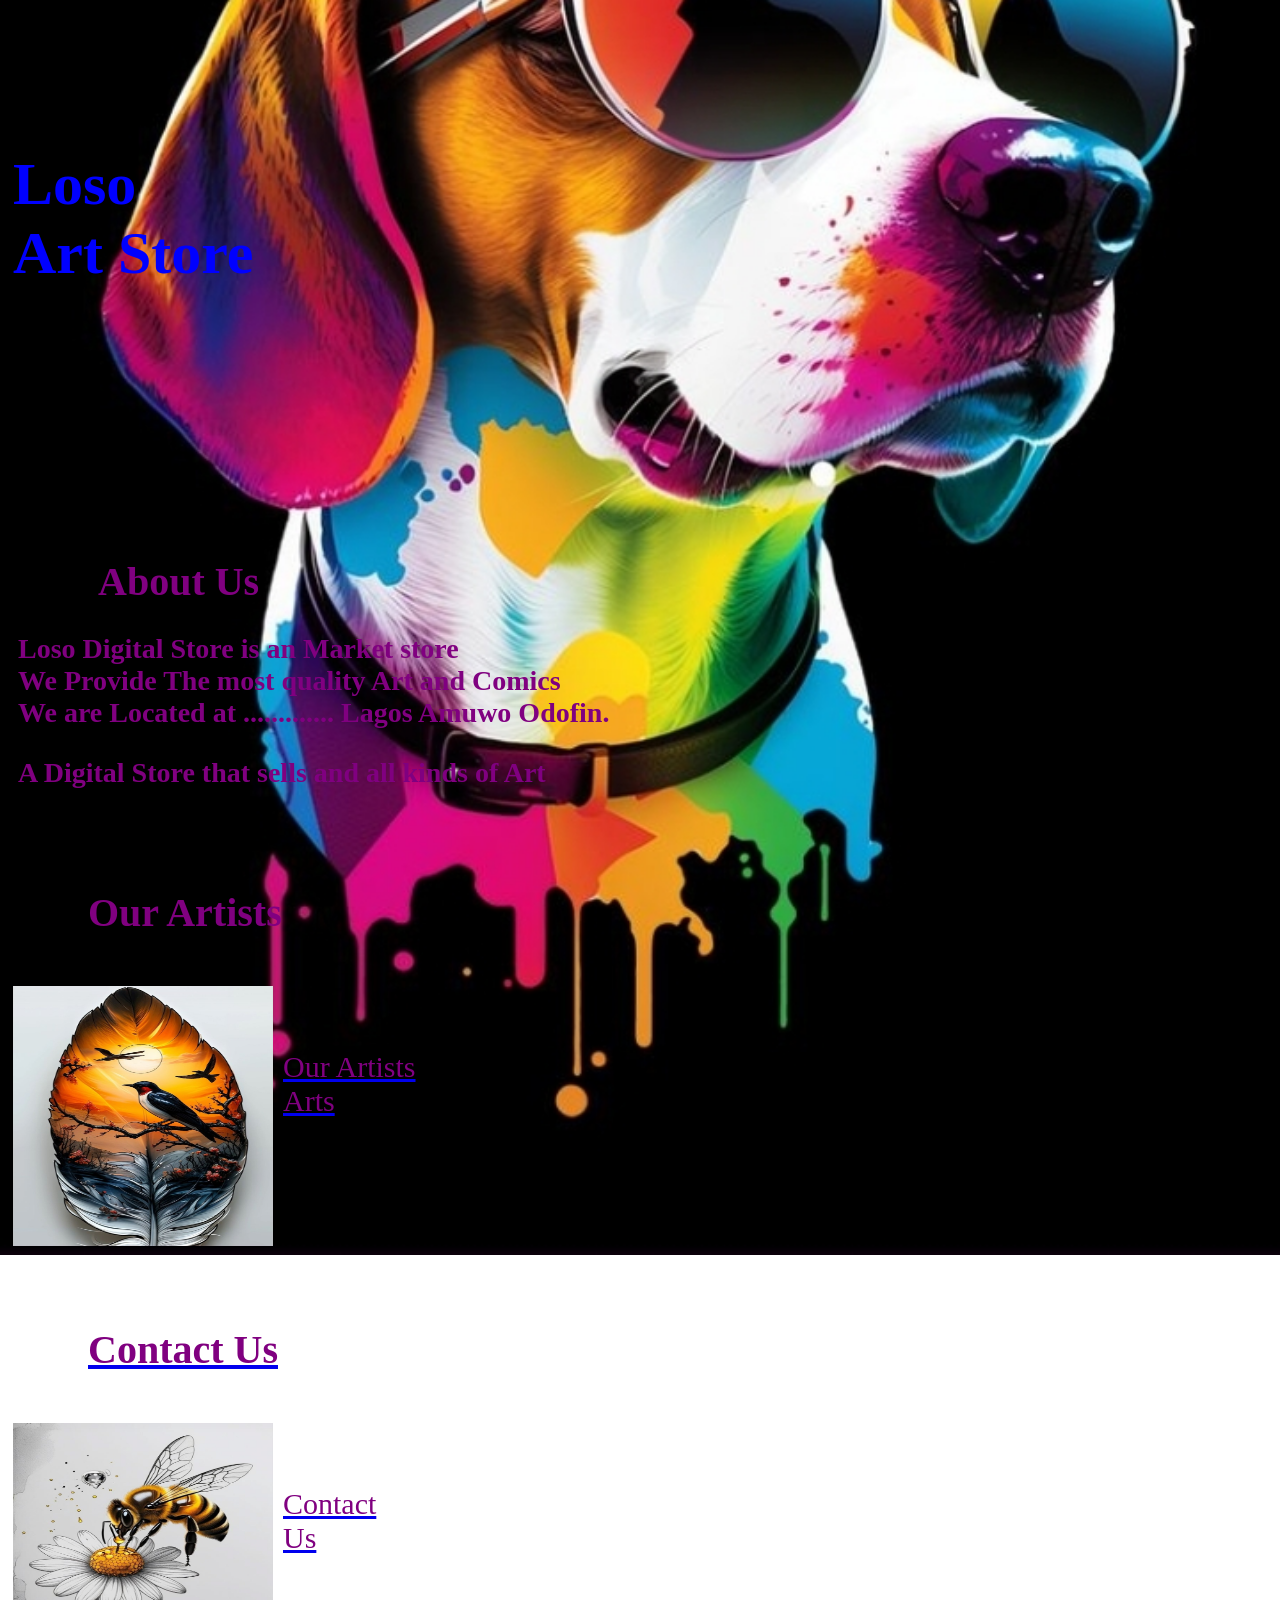
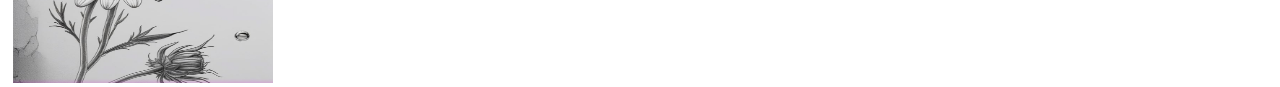
<file: index.html>
<!DOCTYPE html>
<html lang="en">
<head>
    <meta charset="UTF-8">
    <meta name="viewport" content="width=device-width, initial-scale=1.0">
    <title>Document</title>
    
    <link rel="stylesheet" href="styles.css">
</head>
<body>
    <div class="container">
        <nav>
            <h2> Loso<br> Art Store
                
            </h2>
           
        <br>
        </nav>
    </div>
       
                        <div class="aboutus"><h1 class="h1">About Us</h1>
                            
                                <p class="c">
                                    Loso Digital Store is an Market store<BR>
                                    We Provide The most quality Art and Comics<br>  We are Located at ............. Lagos Amuwo Odofin.
                                </p>
                                <p class="section-content-para">
                                    A Digital Store that sells and  all kinds of Art 
                                </p>
                            </div> <!-- /.section-content -->
                        </div>
                    </div> <!-- /.row -->
                </div> <!-- /.container-fluid -->
            </div> <!-- /.wrapper -->
        </section> <!-- /#about -->

          
          
           
          </div>
          
          
        </div></p>
        

        <div class="menu"><h2 class="h2">Our Artists </h2>


          <div class="menu">

            <div class="price"><a href="artists.html">
              <img src="./images/Screenshot_20260621-164834_Pinterest.jpg" alt="" width="260px" height="260px" />
              <div class="menu-desc text-center">
                  <span>
                    <figcaption class="text">Our Artists<br>Arts<br>
                        
                  </span>
              </div>
              
          </div>

          
      
        </div>
          
                      
       

        
    
      </div>
      
      
    <br>
    <div class="menu"><h2 class="h2">Contact Us </h2>


      <div class="menu">

        <div class="price"><a href="https://wa.link/fjft7d">
          <img src="./images/Screenshot_20260621-164912_Pinterest.jpg" alt="" width="260px" height="260px" />
          <div class="menu-desc text-center">
              <span>
                <figcaption class="text">Contact<br>Us<br>
                    
              </span>
          </div>
          
      </div>


        
             
            
                        
       
</body>
</html>
</file>
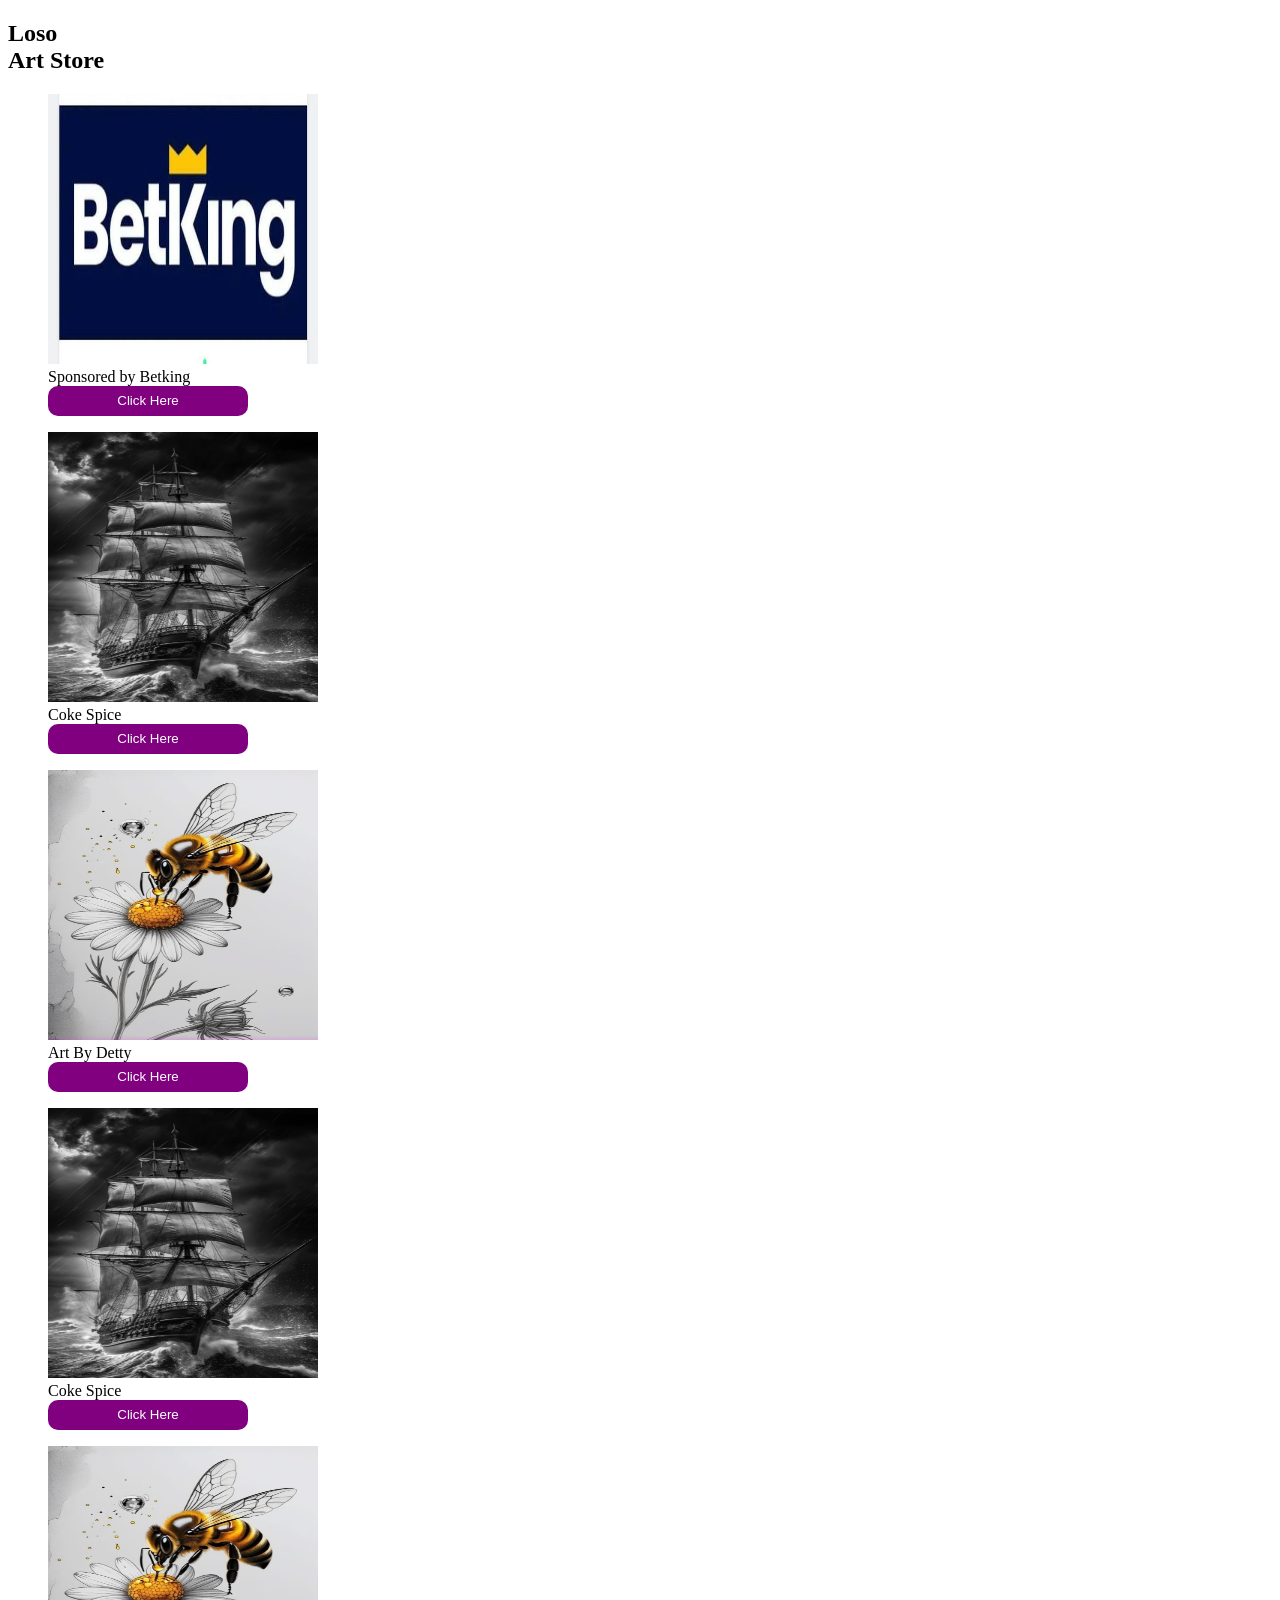
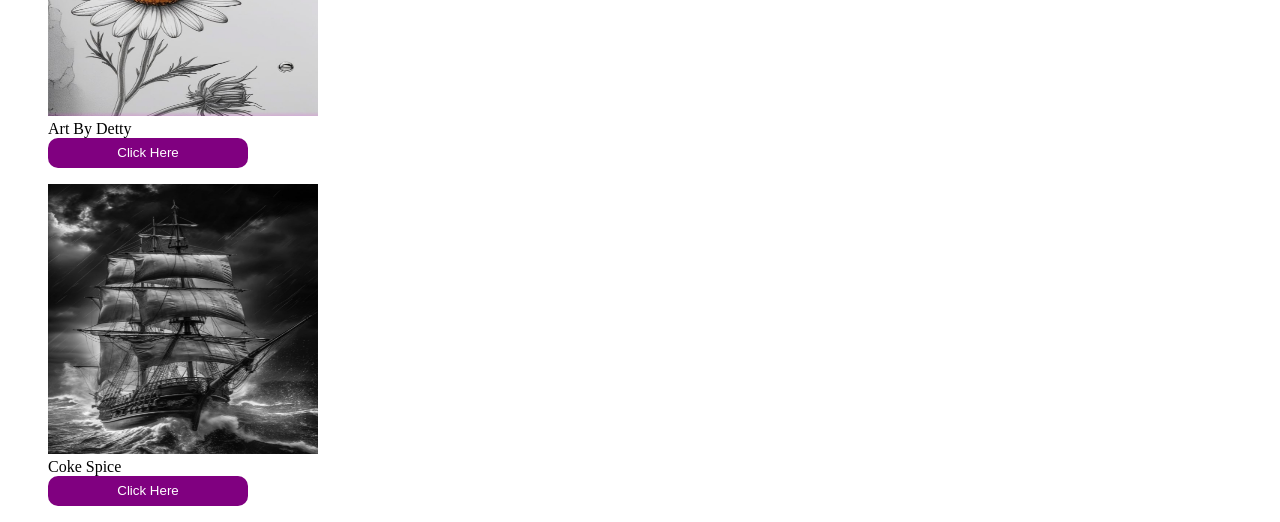
<file: artists.html>
<!DOCTYPE html>
<html lang="en">
<head>
    <meta charset="UTF-8">
    <meta name="viewport" content="width=device-width, initial-scale=1.0">
    <title>Document</title>
    <style>
        .price{
            align-items: center;
        
        }
        .h2{
          align-items: center;
          
        }

        button {
    width: 200px;
    height: 30px;
    border: none;
    border-radius: 10px;
    background-color: purple;
    color: white;
    font-sizmmwee: 20px;
}
    </style>
</head>
<body>
  <div class="h2">
    <h2>Loso <br>Art Store</h2>
</div>
   <div class="price">
        <figure>
          <img src="./images/images (82).jpeg" alt="" width="270px" height="270px" />
          <figcaption>Sponsored by Betking<br /><a href="https://www.betking.com"><button>Click Here</button></a> </figcaption>
        </figure>
  
      </div>
  
  
      <div class="price">
        <figure>
          <img src="./images/Screenshot_20260621-165107_Pinterest.jpg" alt="" width="270px" height="270px" />
          <figcaption>Coke Spice <br /> <a href="cokespice.html"><button>Click Here</button></a></figcaption>
        </figure>
  
      </div>

      <div class="price">
        <figure>
          <img src="./images/Screenshot_20260621-164912_Pinterest.jpg" alt="" width="270px" height="270px" />
          <figcaption>Art By Detty<br /><a href="cokespice.html"><button>Click Here</button></a> </figcaption>
        </figure>
  
      </div>
  
  
      <div class="price">
        <figure>
          <img src="./images/Screenshot_20260621-165107_Pinterest.jpg" alt="" width="270px" height="270px" />
          <figcaption>Coke Spice <br /> <a href="cokespice.html"><button>Click Here</button></a></figcaption>
        </figure>
  
      </div>

      <div class="price">
        <figure>
          <img src="./images/Screenshot_20260621-164912_Pinterest.jpg" alt="" width="270px" height="270px" />
          <figcaption>Art By Detty<br /><a href="cokespice.html"><button>Click Here</button></a> </figcaption>
        </figure>
  
      </div>
  
  
      <div class="price">
        <figure>
          <img src="./images/Screenshot_20260621-165107_Pinterest.jpg" alt="" width="270px" height="270px" />
          <figcaption>Coke Spice <br /> <a href="cokespice.html"><button>Click Here</button></a></figcaption>
        </figure>
  
      </div>
</file>
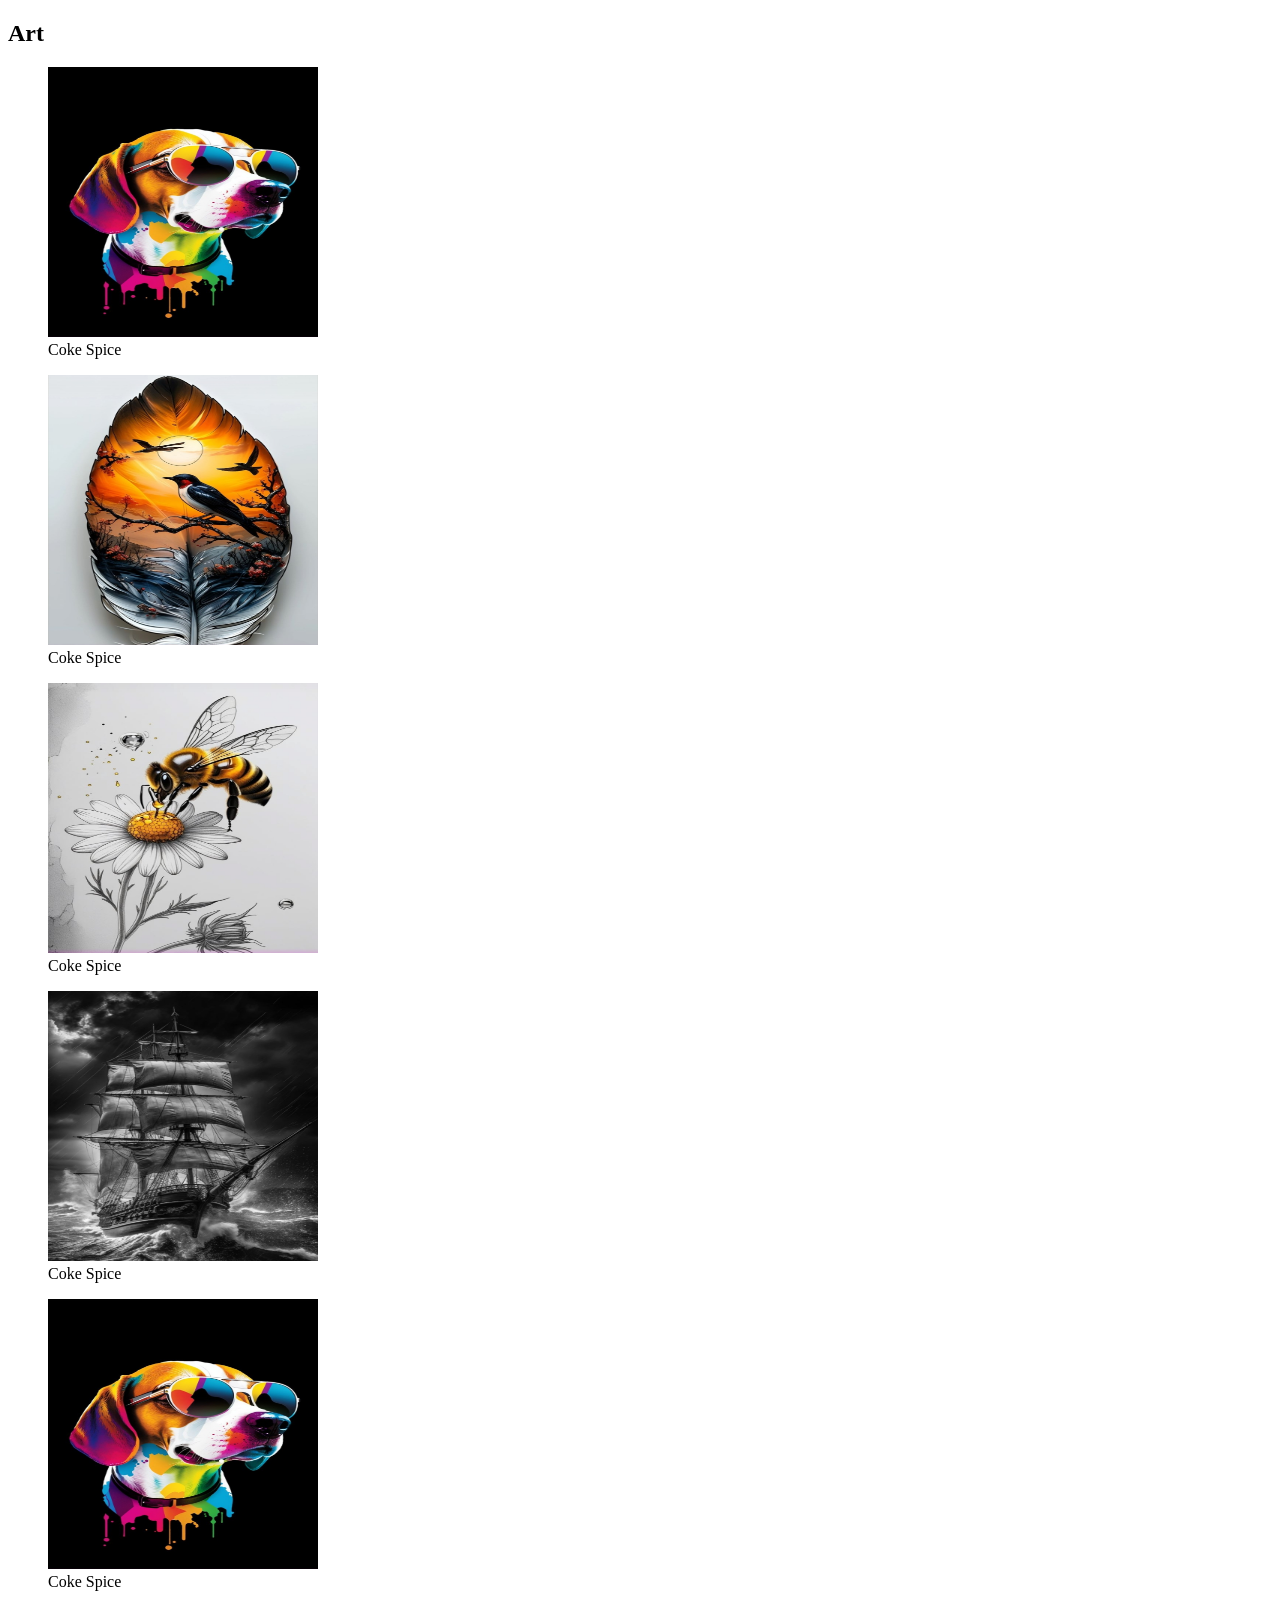
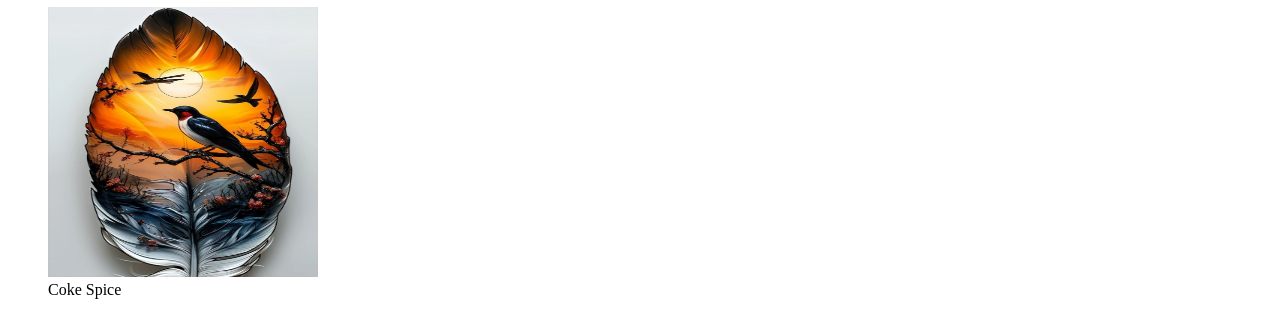
<file: cokespice.html>
<!DOCTYPE html>
<html lang="en">
<head>
    <meta charset="UTF-8">
    <meta name="viewport" content="width=device-width, initial-scale=1.0">
    <title> Art</title>
    <link rel="preconnect" href="https://fonts.googleapis.com">
<link rel="preconnect" href="https://fonts.gstatic.com" crossorigin>
<link href="https://fonts.googleapis.com/css2?family=Inter:wght@400;600;700;800;900&family=Montserrat:wght@300;400;500;600;700;800;900&family=Poppins:wght@300;400;500;600;700;800&display=swap" rel="stylesheet">
<link rel="stylesheet" href="https://cdnjs.cloudflare.com/ajax/libs/font-awesome/6.4.2/css/all.min.css" integrity="sha512-z3gLpd7yknf1YoNbCzqRKc4qyor8gaKU1qmn+CShxbuBusANI9QpRohGBreCFkKxLhei6S9CQXFEbbKuqLg0DA==" crossorigin="anonymous" referrerpolicy="no-referrer" />
    <link rel="stylesheet" href="">
<head>
    <meta charset="UTF-8">
    <meta name="viewport" content="width=device-width, initial-scale=1.0">
    <title>Document</title>
    <style>
        .price{
            align-items: center;
        
        }
        .h2{
          align-items: center;
          
        }
    </style>
</head>
<body>
  <div class="h2">
    <h2> Art</h2>
</div>
   <div class="price">
        <figure>
          <img src="./images/Screenshot_20260621-164229_Pinterest.jpg" alt="" width="270px" height="270px" />
          <figcaption>Coke Spice</figcaption>
        </figure>
<figure>
                            <img src="./images/Screenshot_20260621-164834_Pinterest.jpg" alt="" width="270px" height="270px" />
                            <figcaption>Coke Spice
                             </figcaption>
                          </figure>
        <figure>
            <img src="./images/Screenshot_20260621-164912_Pinterest.jpg" alt="" width="270px" height="270px" />
            <figcaption>Coke Spice </figcaption>
          </figure>
          <figure>
                            <img src="./images/Screenshot_20260621-165107_Pinterest.jpg" alt="" width="270px" height="270px" />
                            <figcaption>Coke Spice </figcaption>
                          </figure>

          <figure>
            <img src="./images/Screenshot_20260621-164229_Pinterest.jpg" alt="" width="270px" height="270px" />
            <figcaption>Coke Spice  </figcaption>
          </figure>
          <figure>
                            <img src="./images/Screenshot_20260621-164834_Pinterest.jpg" alt="" width="270px" height="270px" />
                            <figcaption>Coke Spice </figcaption>
                          </figure>
</file>
<file: styles.css>
p {
    color: purple;
    font-size: 28px;
    font-weight: bolder;
    
}

body {
    background: url(./images/Screenshot_20260621-164229_Pinterest.jpg);
    background-repeat: no-repeat;
    height: 50vh;
    width: 100%;
    background-size: cover;
    background-position: center;
}

.container {
    color:blue;
    font-weight: 10px;
    font-size: 40px;
    margin-left: 5px;
    margin-top: 100px;
    
}

nav {
    display: flex;
    justify-content: space-between;
    align-items: center;

}

nav ul li {
    display: inline-block;
    padding: 10px 20px;
    list-style: none;
}
.price{
    margin-top: 50px;
    align-items: center;
    color: blue;
    margin-left: 5px;
}

button {
    border: none;
    border-radius: 2px;
    padding: 5px 12px;
    background-color: yellow;
}
.aboutus{
   margin-bottom: 100px;
   font-size: 20px;
   font-weight: 40px;
   color: purple;
   margin-top: 300px;
   
   
   
   margin-left: 10px;
}
.h1{
    margin-top: -80px;
    
    margin-left: 80px;
    
}

.h2{
    margin-left: 80px;
    color: purple;
    font-size: 40px ;
    margin-top:50px;
}
.text{
    margin-left: 270px;
    color: purple;
    margin-bottom: 140px;
    font-size: 30px;
    margin-top: -200px;
    align-items: center;
   
}
.h3{
    margin-top: 120px;
    font-size: 40px;
    margin-left: 80px;
    color: purple;
}
.h4{
    margin-left: 80px;
    margin-top: -10px;
}
.contact{
    margin-left: 30px;
    margin-top: -30px;
    font-size: 30px;
    color: purple;
    
    
}
button{
    margin-left: 80px;
    width: 200px;
    height: 30px;
    border-radius: 10px;
    background-color: purple;
    color:white;
    font-size: 20px;
    margin-top: 10px;
}
.store{
    align-items: center;
    margin-left: 50px;
}
</file>
